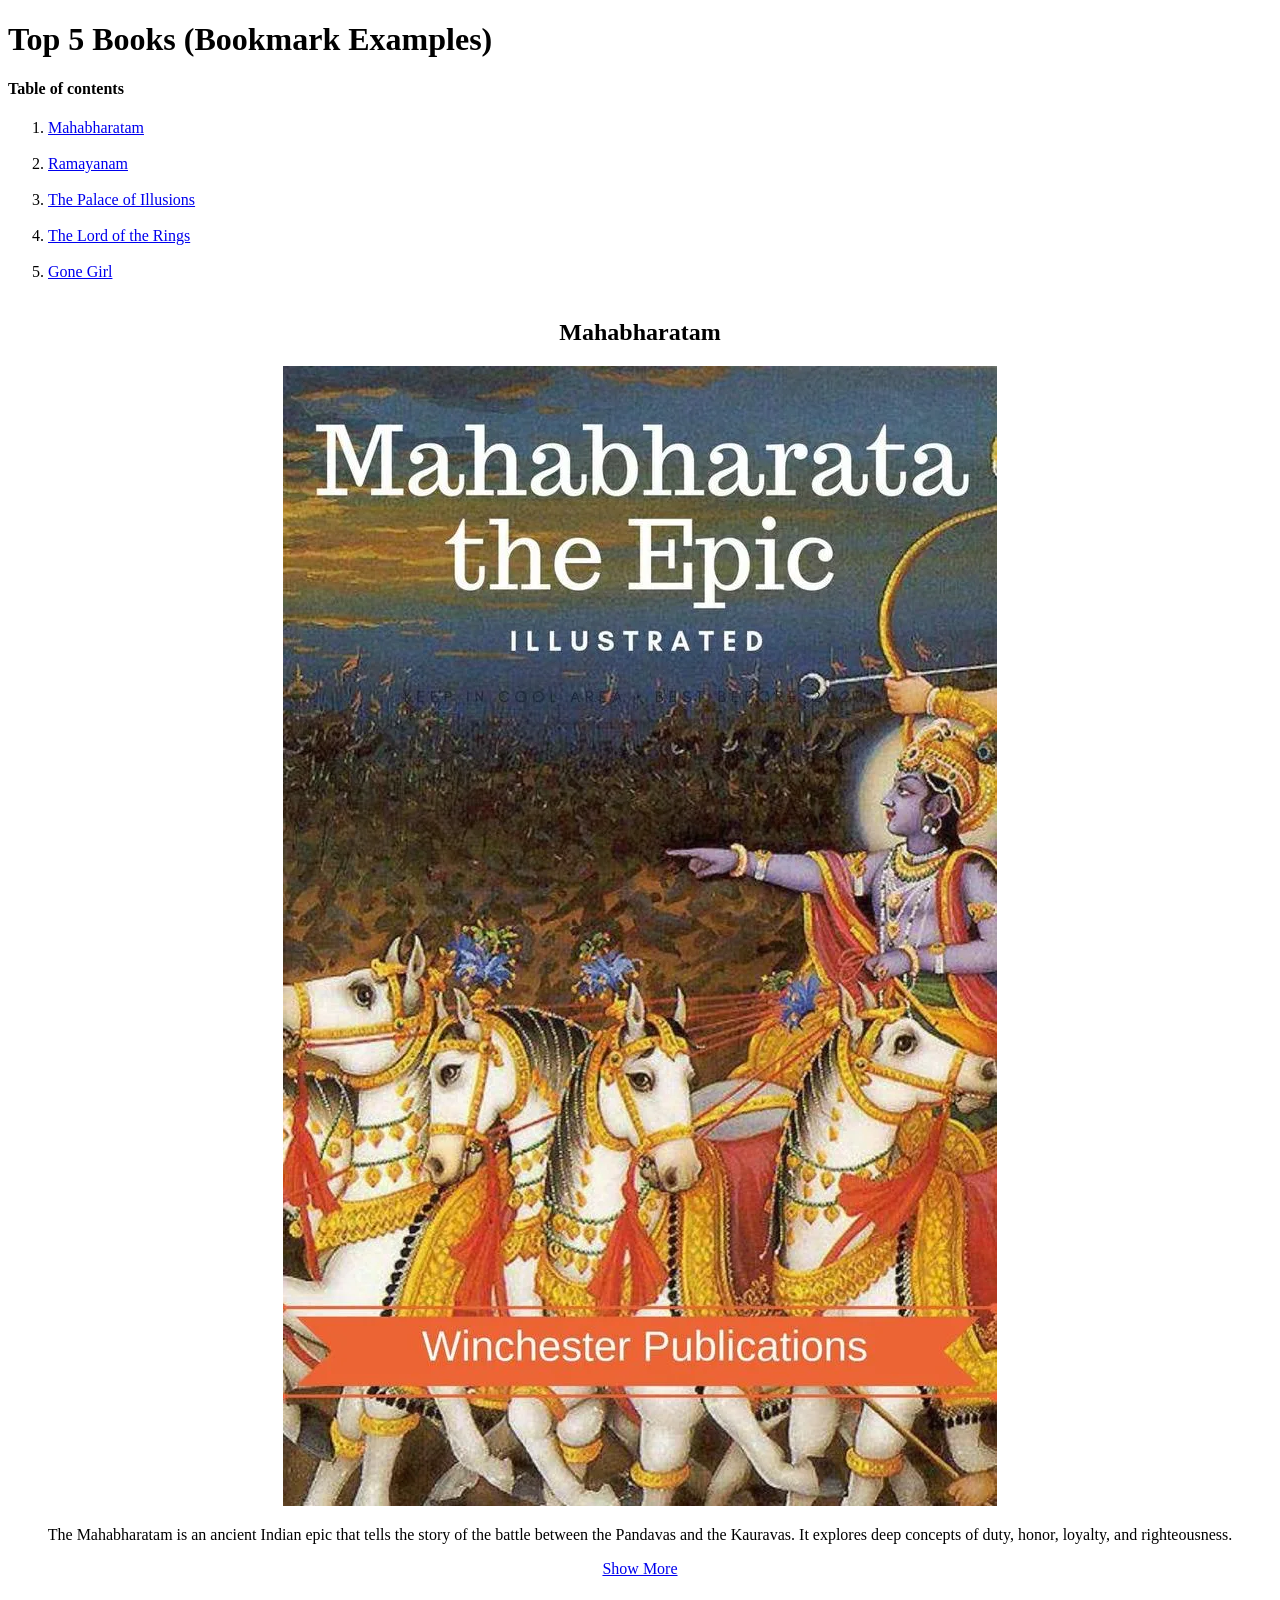
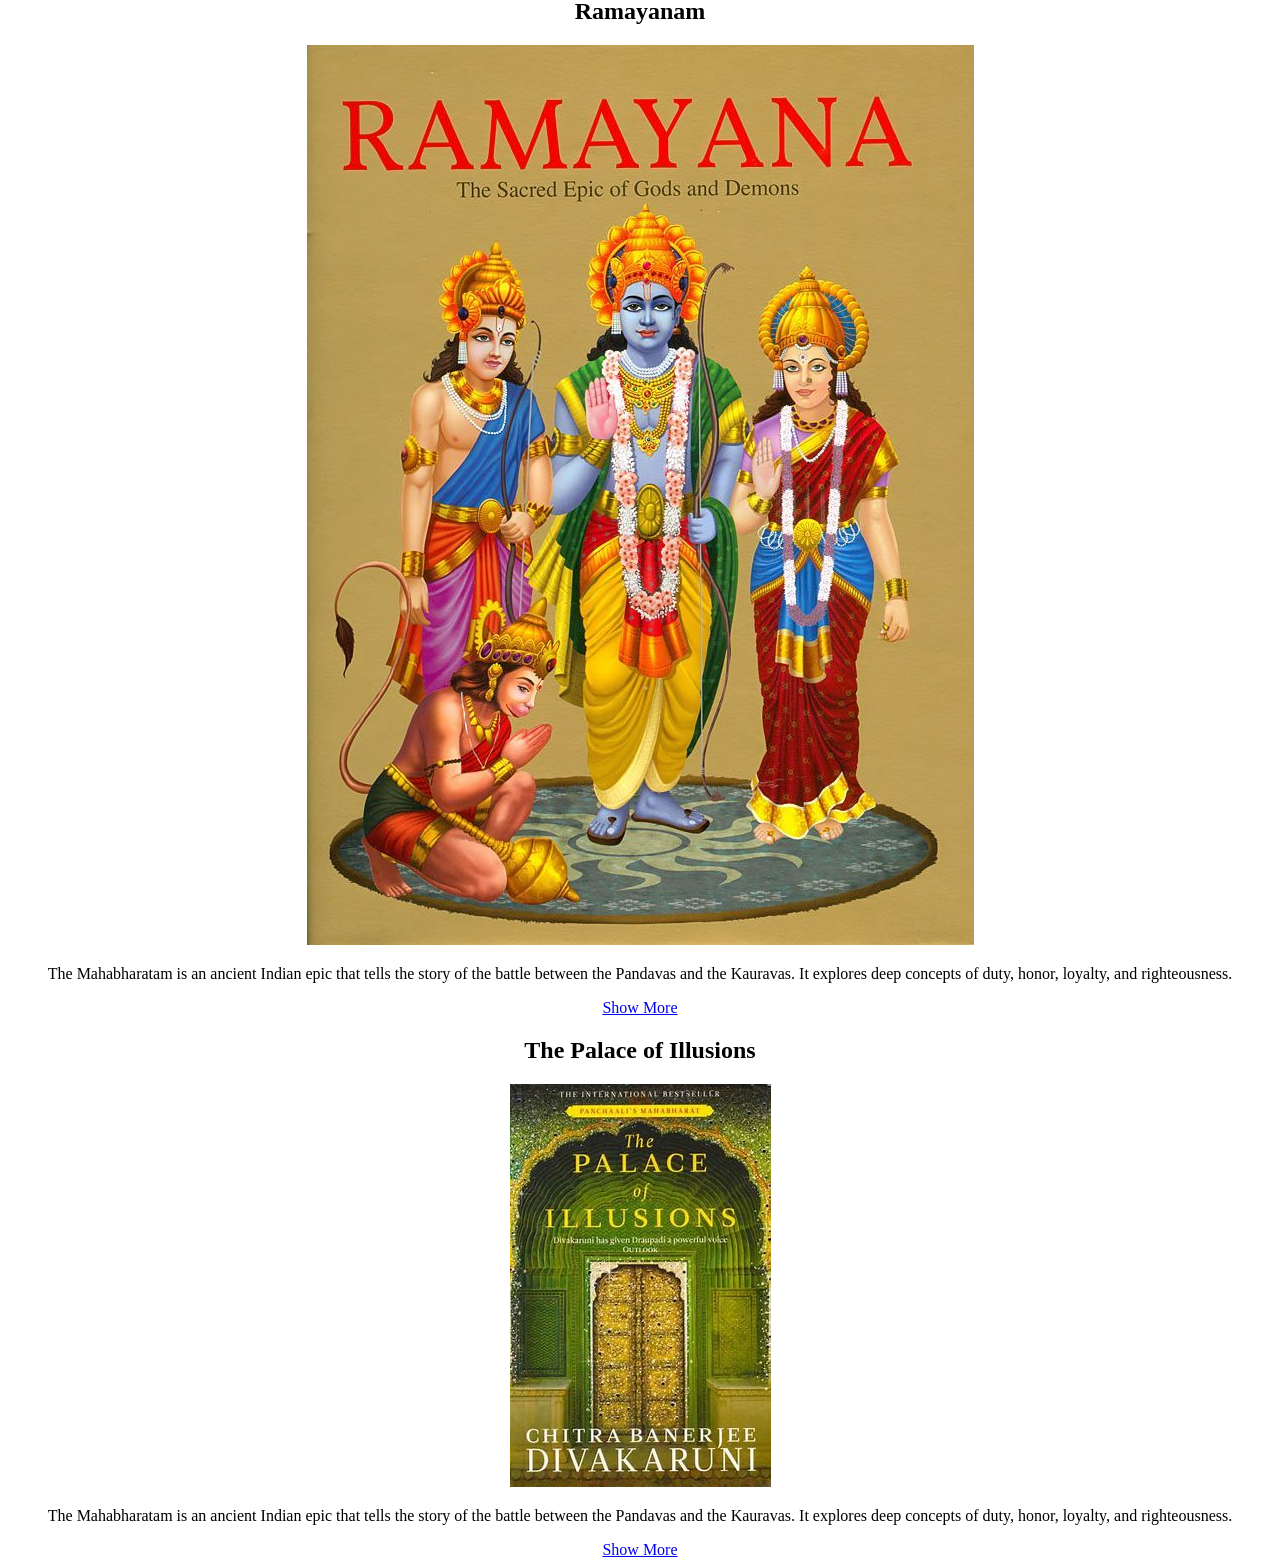
<file: index.html>
<!DOCTYPE html>
<html lang="en">
<head>
    <meta charset="UTF-8">
    <meta name="viewport" content="width=device-width, initial-scale=1.0">
    <title>Top 5 Books (Bookmark Example)</title>
</head>
<body>

   <h1>Top 5 Books (Bookmark Examples)</h1>
   <h4>Table of contents</h4>  
   <ol class="nav-links">
       <li><a href="#maha">Mahabharatam</a></li>
       <br>
       <li><a href="#rama">Ramayanam</a></li>
       <br>
       <li><a href="#palace">The Palace of Illusions</a></li>
       <br>
       <li><a href="#lord">The Lord of the Rings</a></li>
       <br>
       <li><a href="#girl">Gone Girl</a></li>
       <br>
   </ol>  

   <section id="maha">
       <center>
       <h2>Mahabharatam</h2>
       <img src="maha.webp" alt="Mahabharatam">
       <div class="content">
           <p>
               The Mahabharatam is an ancient Indian epic that tells the story of the battle between the Pandavas and the Kauravas. 
               It explores deep concepts of duty, honor, loyalty, and righteousness.
           </p>
       </div>
       <a href="https://www.bing.com/ck/a?!&&p=a4ffaa5825debb069833259c46d75acbd62266bfffbb7408777c5ddf8bc50244JmltdHM9MTc0NTcxMjAwMA&ptn=3&ver=2&hsh=4&fclid=1dfcc30d-dd8a-62d9-0933-d7c8dc5863c2&psq=mahabaratam&u=a1aHR0cHM6Ly9lbi53aWtpcGVkaWEub3JnL3dpa2kvTWFoYWJoYXJhdGE&ntb=1" class="show-more-btn" target="_blank">Show More</a>
       </center>
   </section>

   <section id="rama">
    <center>
    <h2>Ramayanam</h2>
    <img src="rama.jpg" alt="Ramayanam">
    <div class="content">
        <p>
            The Mahabharatam is an ancient Indian epic that tells the story of the battle between the Pandavas and the Kauravas. 
            It explores deep concepts of duty, honor, loyalty, and righteousness.
        </p>
    </div>
    <a href="https://www.bing.com/ck/a?!&&p=7e651c0f328cbab9df81a11fed1dd0676fbc3f2dfefe694f9e6a1e50a96472a9JmltdHM9MTc0NTcxMjAwMA&ptn=3&ver=2&hsh=4&fclid=1dfcc30d-dd8a-62d9-0933-d7c8dc5863c2&psq=Ramayana+&u=a1aHR0cHM6Ly9lbi53aWtpcGVkaWEub3JnL3dpa2kvUmFtYXlhbmE&ntb=1" class="show-more-btn" target="_blank">Show More</a>
   </center>
</section>

<section id="Palace">
    <center>
    <h2>The Palace of Illusions</h2>
    <img src="palace.jpeg" alt="ThePalaceofIllusions">
    <div class="content">
        <p>
            The Mahabharatam is an ancient Indian epic that tells the story of the battle between the Pandavas and the Kauravas. 
            It explores deep concepts of duty, honor, loyalty, and righteousness.
        </p>
    </div>
    <a href="https://www.bing.com/ck/a?!&&p=a4ffaa5825debb069833259c46d75acbd62266bfffbb7408777c5ddf8bc50244JmltdHM9MTc0NTcxMjAwMA&ptn=3&ver=2&hsh=4&fclid=1dfcc30d-dd8a-62d9-0933-d7c8dc5863c2&psq=mahabaratam&u=a1aHR0cHM6Ly9lbi53aWtpcGVkaWEub3JnL3dpa2kvTWFoYWJoYXJhdGE&ntb=1" class="show-more-btn" target="_blank">Show More</a>
   </center>
</section>

</body>
</html>
</file>
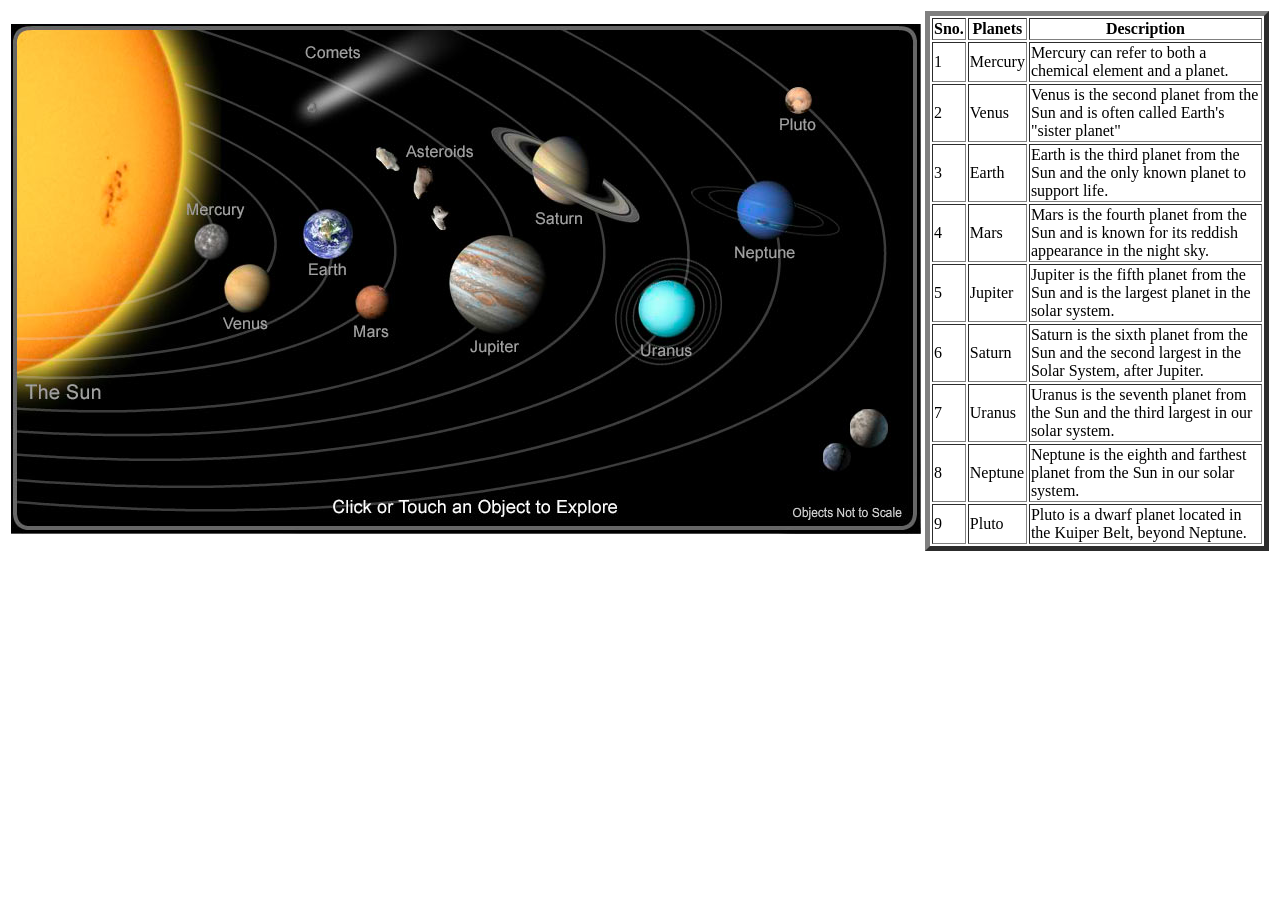
<file: index1.html>
<!DOCTYPE html>
<html lang="en">
<head>
    <meta charset="UTF-8">
    <meta name="viewport" content="width=device-width, initial-scale=1.0">
    <title>Solar System</title>
</head>
<body>

    <table border="0">
        <tr>
          <td><section id="top">
            <!-- Image Map Generated by http://www.image-map.net/ -->
            <img src="solar.jpeg" usemap="#image-map">
            
            <map name="image-map">
                <area target="" alt="Mercury" title="Mercury" href="mercury.html" coords="199,215,28" shape="circle">
                <area target="" alt="Venus" title="Venus" href="mercury.html" coords="241,269,34" shape="circle">
                <area target="" alt="Earth" title="Earth" href="mercury.html" coords="317,211,34" shape="circle">
                <area target="" alt="Mars" title="Mars" href="mercury.html" coords="360,281,28" shape="circle">
                <area target="" alt="Jupiter" title="Jupiter" href="mercury.html" coords="486,260,54" shape="circle">
                <area target="" alt="Saturn" title="Saturn" href="#saturn" coords="551,150,49" shape="circle">
                <area target="" alt="Uranus" title="Uranus" href="#uranus" coords="655,293,67" shape="circle">
                <area target="" alt="Neptune " title="Neptune " href="#neptune" coords="751,185,43" shape="circle">
                <area target="" alt="Pluto" title="Pluto" href="#pluto" coords="787,78,27" shape="circle">
                <area target="" alt="Sun" title="Sun" href="#sun" shape="poly">
            </map>
            </section></td>
          <td>
            <table border="5">
                <thead>
                  <tr>
                    <th>Sno.</th>
                    <th>Planets</th>
                    <th>Description</th>
                  </tr>
                </thead>
                <tbody>
                  <tr>
                    <td>1</td>
                    <td>Mercury</td>
                    <td>Mercury can refer to both a chemical element and a planet. </td>
                  </tr>
                  <tr>
                    <td>2</td>
                    <td>Venus</td>
                    <td>Venus is the second planet from the Sun and is often called Earth's "sister planet"</td>
                  </tr>
                  <tr>
                    <td>3</td>
                    <td>Earth</td>
                    <td>Earth is the third planet from the Sun and the only known planet to support life. </td>
                  </tr>
                  <tr>
                    <td>4</td>
                    <td>Mars</td>
                    <td>Mars is the fourth planet from the Sun and is known for its reddish appearance in the night sky. </td>
                  </tr>
                  <tr>
                    <td>5</td>
                    <td>Jupiter</td>
                    <td>Jupiter is the fifth planet from the Sun and is the largest planet in the solar system.</td>
                  </tr>
                  <tr>
                    <td>6</td>
                    <td>Saturn</td>
                    <td>Saturn is the sixth planet from the Sun and the second largest in the Solar System, after Jupiter.</td>
                  </tr>
                  <tr>
                    <td>7</td>
                    <td>Uranus</td>
                    <td>Uranus is the seventh planet from the Sun and the third largest in our solar system.</td>
                  </tr>
                  <tr>
                    <td>8</td>
                    <td>Neptune</td>
                    <td>Neptune is the eighth and farthest planet from the Sun in our solar system.</td>
                  </tr>
                  <tr>
                    <td>9</td>
                    <td>Pluto</td>
                    <td> Pluto is a dwarf planet located in the Kuiper Belt, beyond Neptune.</td>
                  </tr>
                </tbody>
              </table>
              
          </td>
        </tr>
      </table>
</section>


</body>
</html>
</file>
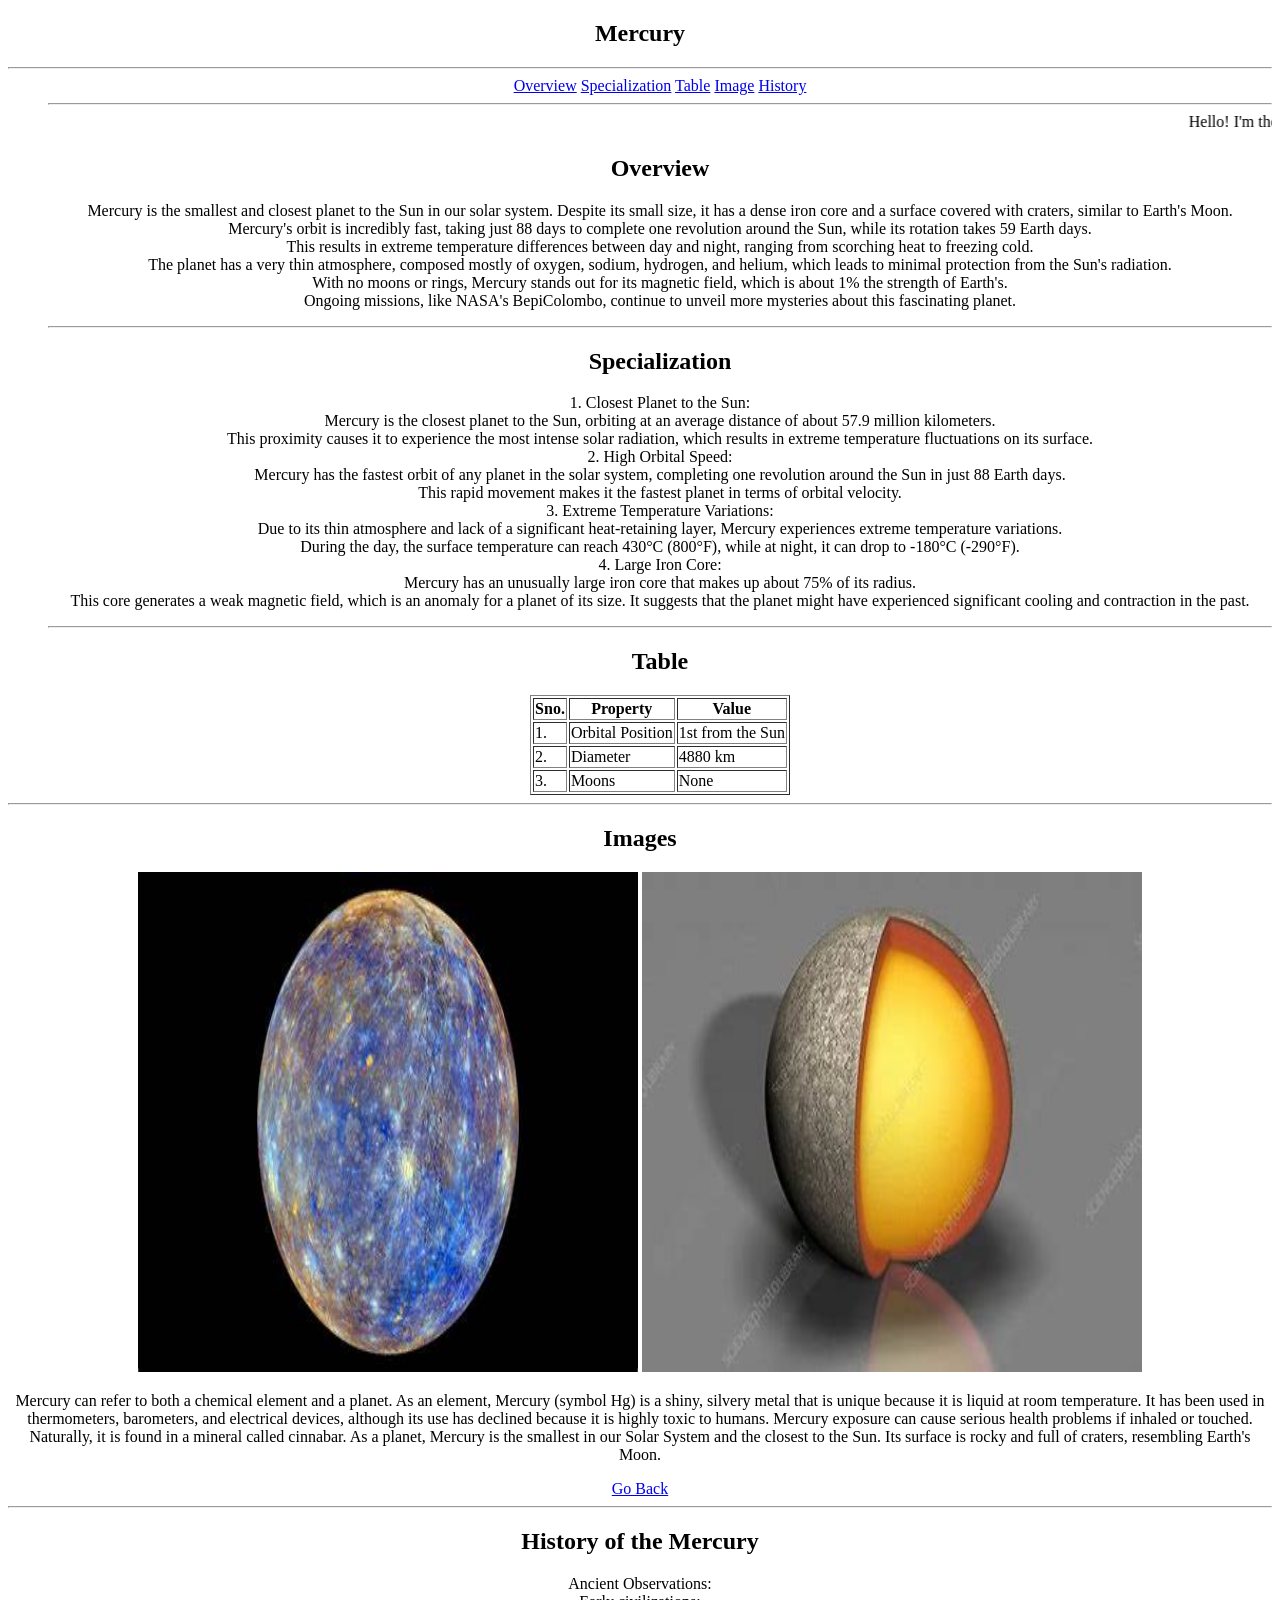
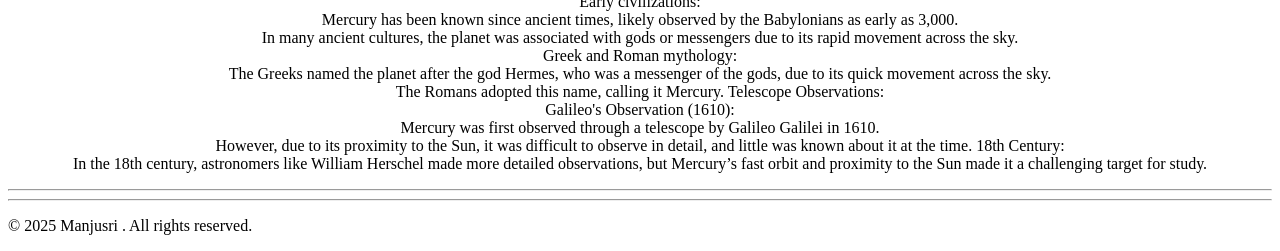
<file: mercury.html>
<!DOCTYPE html>
<html lang="en">
<head>
    <meta charset="UTF-8">
    <meta name="viewport" content="width=device-width, initial-scale=1.0">
    <title>Mercury</title>
    <style>
        ul{
            list-style-type: none;
            border: 0;
            margin: 0;
        }

        img{
            height: 500px;
            width: 500px;
        }
    </style>
</head>
<body>
    <section id="Mercury">
        <center>
            <h2>Mercury</h2>
            <b><hr></b>
            <nav>
              <ul>
                <li>
                  <a href="#about">Overview</a>
                  <a href="#special">Specialization</a>
                  <a href="#table">Table</a>
                  <a href="#img">Image</a>
                  <a href="#history">History</a>
                  <hr>

                  
        <marquee direction="left" scrollamount="5" behavior="scroll">
            Hello! I'm the Mercury. I'm the first planet in Solar System.
        </marquee>

                  <section id="about">
                    <h2>Overview</h2>
                    <p>
                        Mercury is the smallest and closest planet to the Sun in our solar system. Despite its small size, it has a 
                        dense iron core and a surface covered with craters, similar to Earth's Moon.<br> Mercury's orbit is incredibly fast,
                         taking just 88 days to complete one revolution around the Sun, while its rotation takes 59 Earth days.<br> This 
                         results in extreme temperature differences between day and night, ranging from scorching heat to freezing cold.<br> 
                         The planet has a very thin atmosphere, composed mostly of oxygen, sodium, hydrogen, and helium, which leads to minimal 
                         protection from the Sun's radiation.<br> With no moons or rings, Mercury stands out for its magnetic field, which is about 1% the 
                         strength of Earth's. <br>Ongoing missions, like NASA's BepiColombo, continue to unveil more mysteries about this fascinating planet.
                    </p>

                  </section>

                  <hr>

                  <section id="special">
                    <h2>Specialization</h2>
                    <p>
                        1. Closest Planet to the Sun:<br>
                            Mercury is the closest planet to the Sun, orbiting at an average distance of about 57.9 million kilometers.<br> This proximity causes it to experience the most intense solar radiation, which results in extreme temperature fluctuations on its surface.
                          <br>
                        2. High Orbital Speed:<br>
                            Mercury has the fastest orbit of any planet in the solar system, completing one revolution around the Sun in just 88 Earth days.<br> This rapid movement makes it the fastest planet in terms of orbital velocity.<br>

                        3. Extreme Temperature Variations:<br>
                            Due to its thin atmosphere and lack of a significant heat-retaining layer, Mercury experiences extreme temperature variations.<br> During the day, the surface temperature can reach 430°C (800°F), while at night, it can drop to -180°C (-290°F).<br>

                        4. Large Iron Core:<br>
                            Mercury has an unusually large iron core that makes up about 75% of its radius.<br> This core generates a weak magnetic field, which is an anomaly for a planet of its size. It suggests that the planet might have experienced significant cooling and contraction in the past.<br>
                    </p>
                  </section>

                  <hr>

                  <section id="table">

                  <h2>Table</h2>
                  <table border="1">
                    <thead>
                      <tr>
                        <th>Sno.</th>
                        <th>Property</th>
                        <th>Value</th>
                      </tr>

                      <tr>
                        <td>1.</td>
                        <td>Orbital Position</td>
                        <td>1st from the Sun</td>
                      </tr>

                      <tr>
                        <td>2.</td>
                        <td>Diameter</td>
                        <td>4880 km</td>
                      </tr>

                      <tr>
                        <td>3.</td>
                        <td>Moons</td>
                        <td>None</td>
                      </tr>
                    </thead>
                  </table>
                </section>
                </li>
              </ul>
            </nav>

            <hr>

            <section id="img">
            <h2>Images</h2>
            <img src="mercury.jpeg" alt="Mercury">
            <img src="mer-inner.jpeg" alt="Mer">
                <p>
                    Mercury can refer to both a chemical element and a planet. As an element, Mercury (symbol Hg) is a shiny, silvery metal
                     that is unique because it is liquid at room temperature. It has been used in thermometers, barometers, and electrical 
                     devices, although its use has declined because it is highly toxic to humans. Mercury exposure can cause serious health 
                     problems if inhaled or touched. Naturally, it is found in a mineral called cinnabar. As a planet, Mercury is the 
                     smallest in our Solar System and the closest to the Sun. Its surface is rocky and full of craters, resembling Earth's 
                     Moon.
                </p>
                <a href="#top">Go Back</a>
            </center>
        </section>

        <hr>
          

        <section id="history">
            <center>
            <h2>History of the Mercury</h2>
            <p>
                Ancient Observations: <br>
                Early civilizations: <br>Mercury has been known since ancient times, likely observed by the Babylonians as early as 3,000. <br>In many ancient cultures, the planet was associated with gods or messengers due to its rapid movement across the sky. <br>

Greek and Roman mythology:  <br>The Greeks named the planet after the god Hermes, who was a messenger of the gods, due to its quick movement across the sky. <br> The Romans adopted this name, calling it Mercury.

Telescope Observations: <br>
Galileo's Observation (1610): <br> Mercury was first observed through a telescope by Galileo Galilei in 1610.  <br>However, due to its proximity to the Sun, it was difficult to observe in detail, and little was known about it at the time.

18th Century: <br> In the 18th century, astronomers like William Herschel made more detailed observations, but Mercury’s fast orbit and proximity to the Sun made it a challenging target for study.
            </p>
        </center>
        </section>

        <hr><hr>

    <p>&copy; 2025 Manjusri . All rights reserved.</p>

    </section>
</body>
</html>
</file>
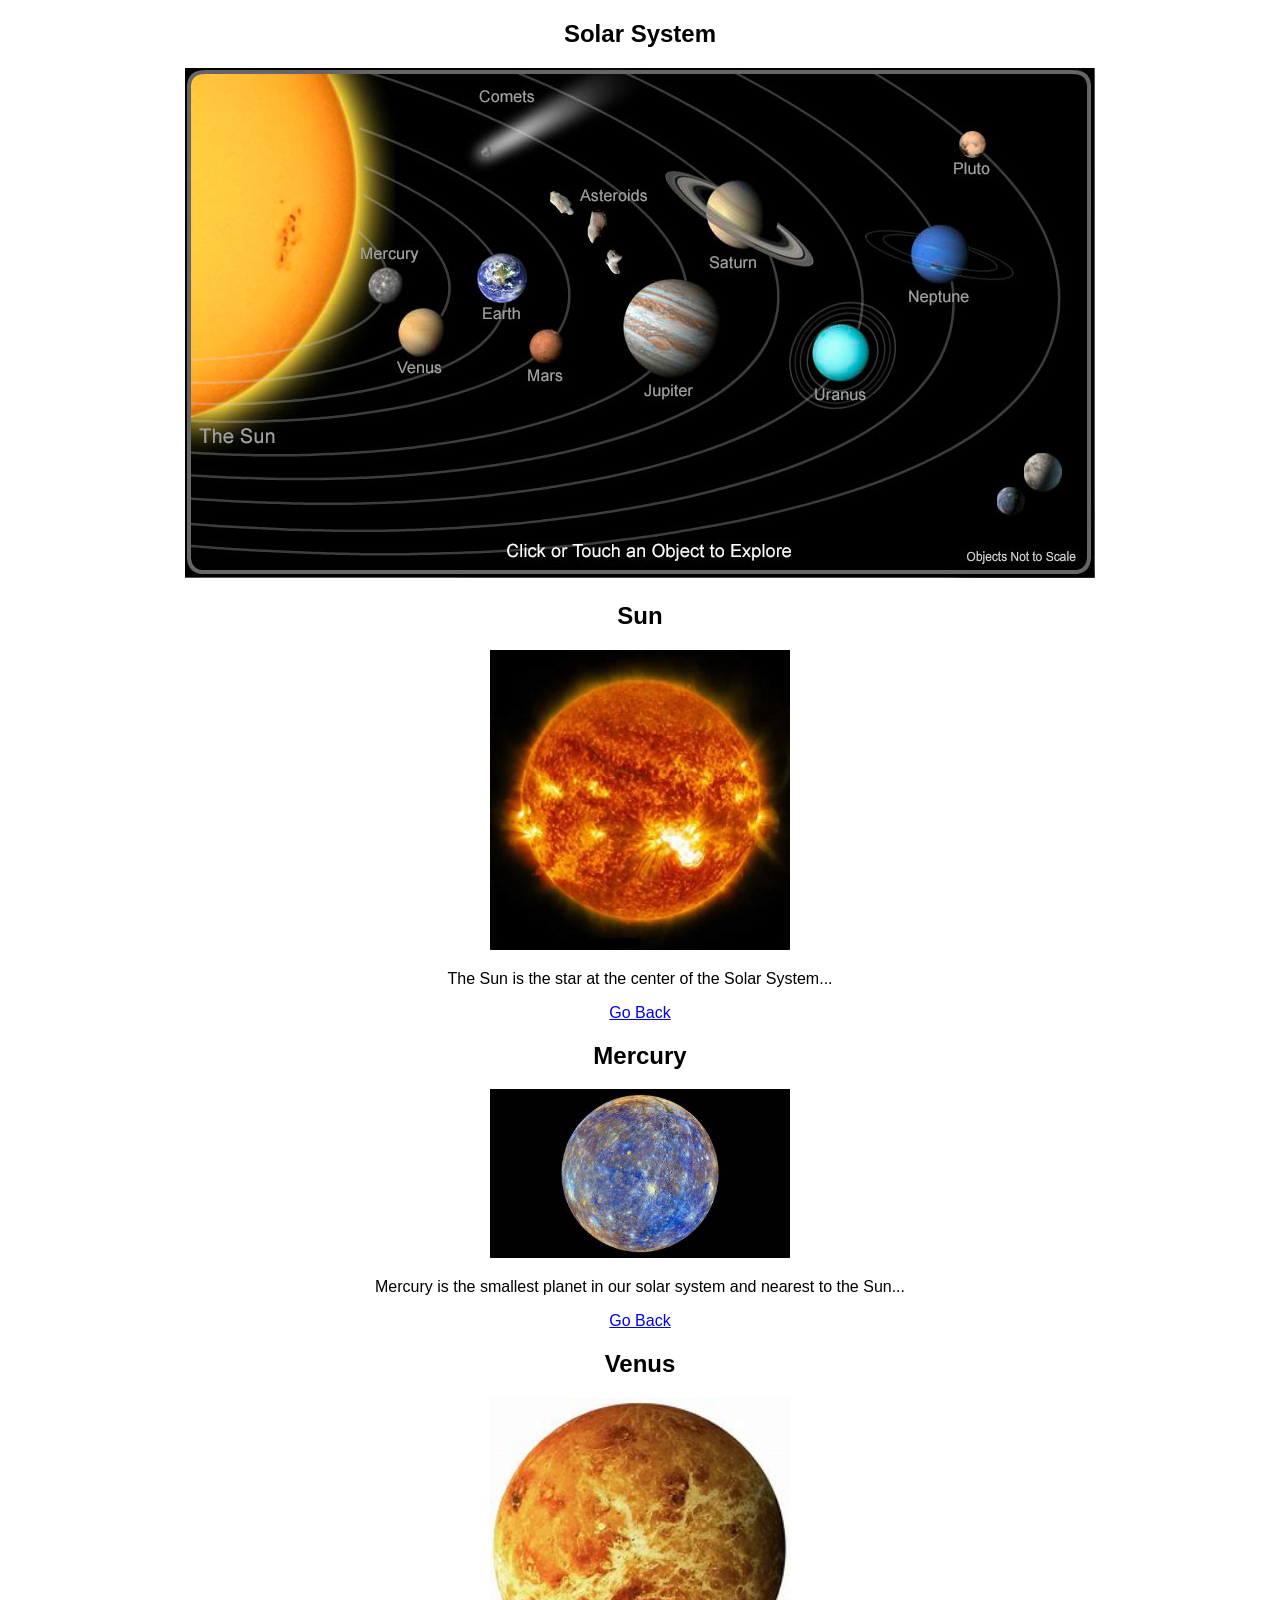
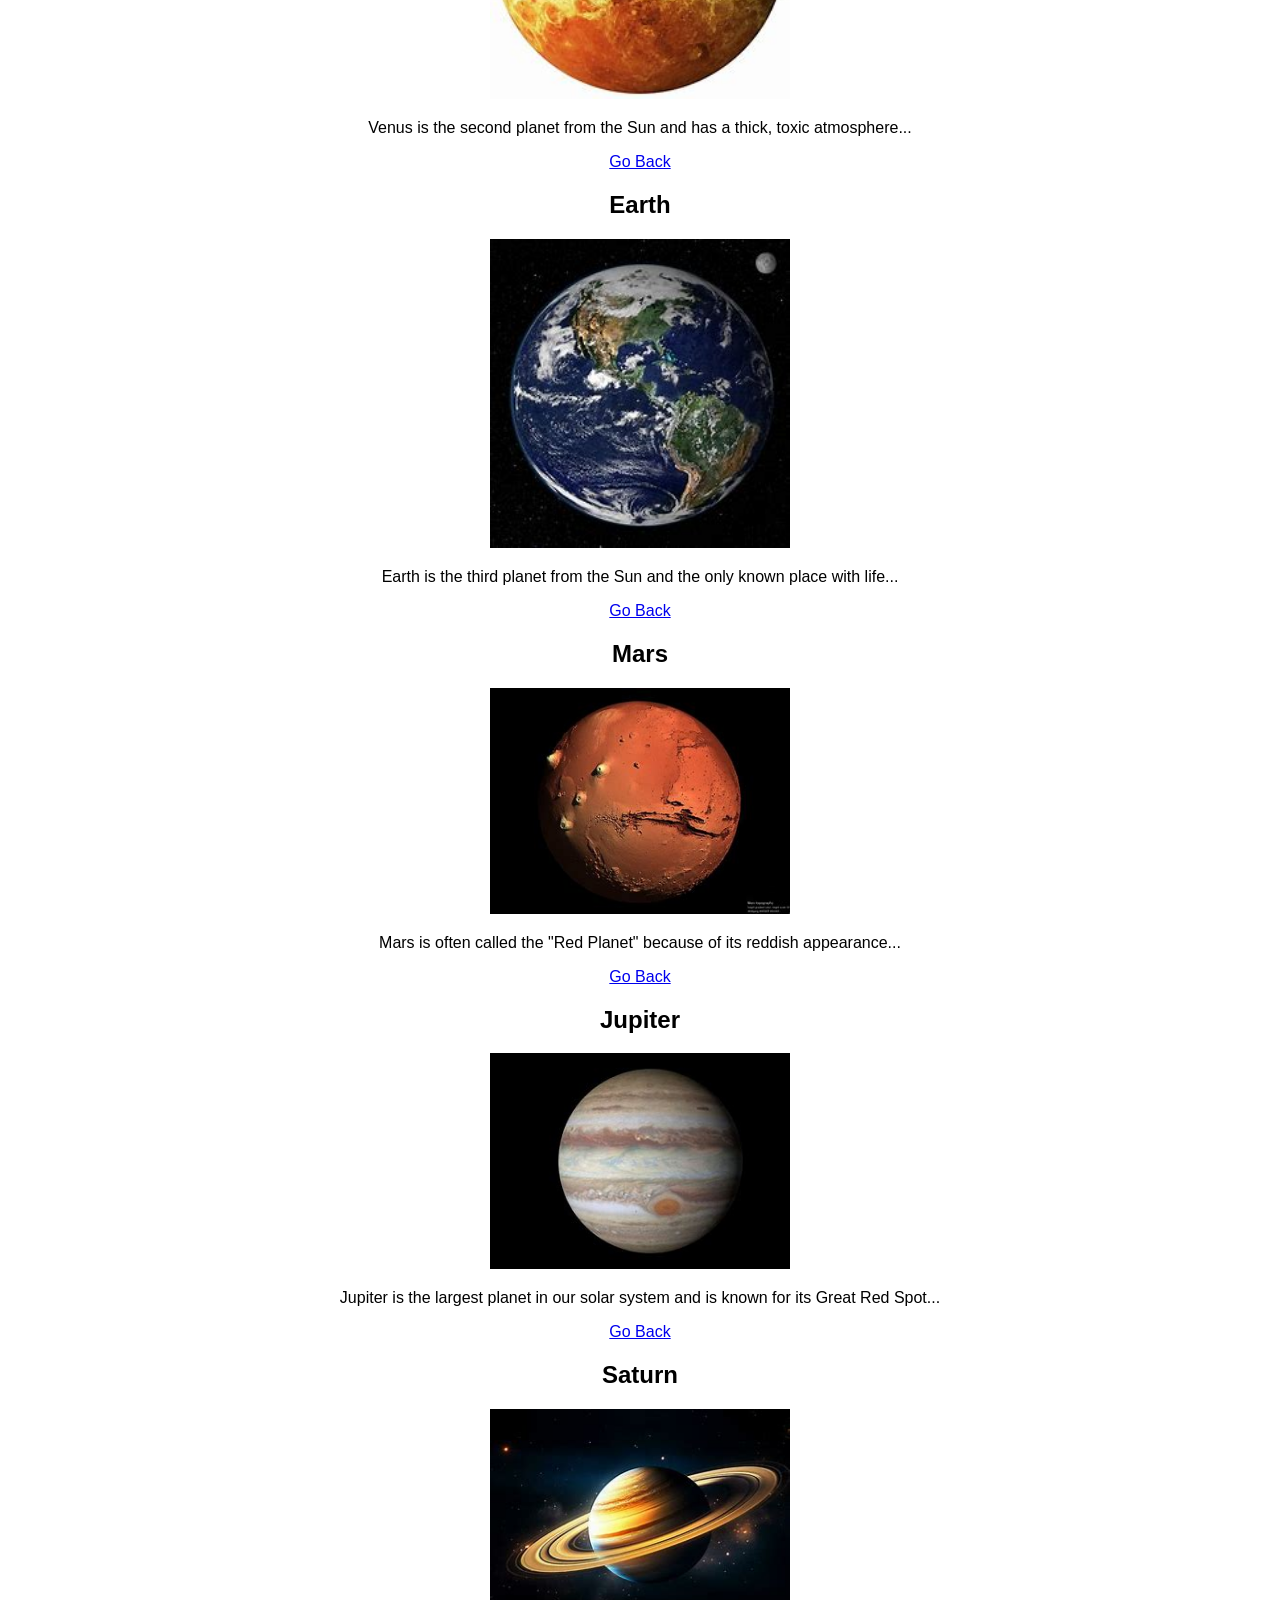
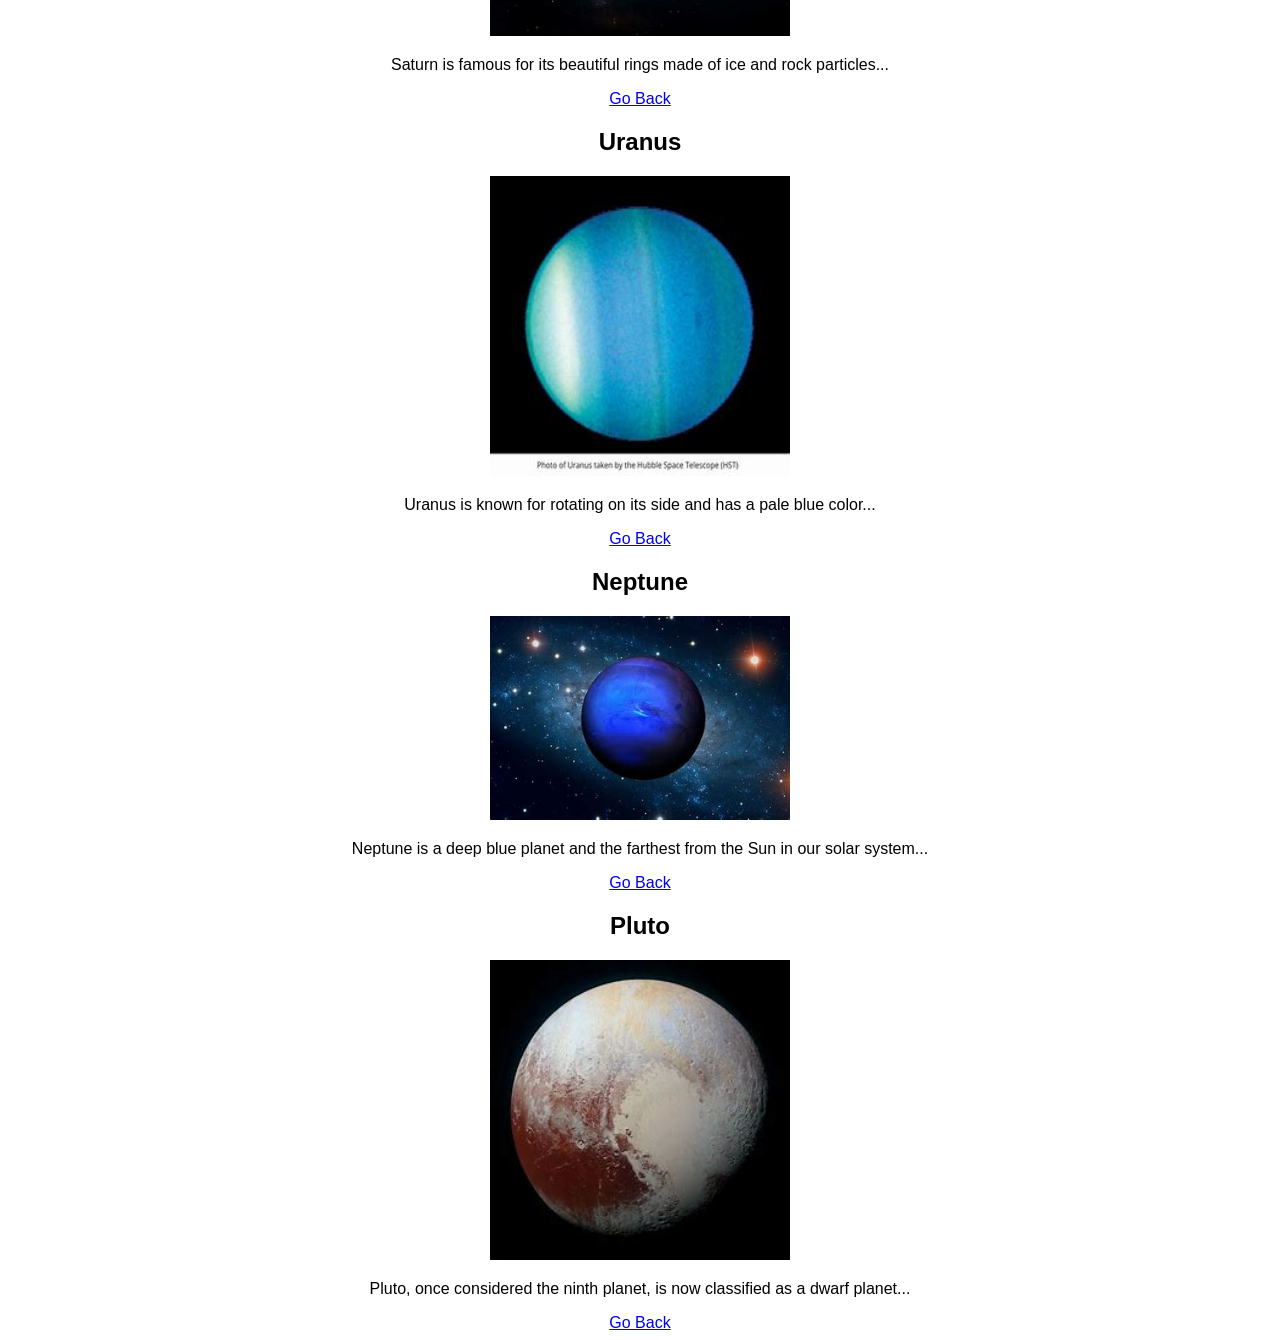
<file: task2.html>
<!DOCTYPE html>
<html lang="en">
<head>
  <meta charset="UTF-8">
  <meta name="viewport" content="width=device-width, initial-scale=1.0">
  <title>Solar System</title>

  <style>
    body {
      text-align: center;
      font-family: Arial, sans-serif;
    }

    img {
      max-width: 90%;
      height: auto;
    }
  </style>
</head>

<body>

  <section id="top">
    <h1>Solar System</h1>
    <img src="solar.jpeg" usemap="#image-map" alt="Solar System">
    <map name="image-map">
      <area alt="Mercury" title="Mercury" href="#mercury" coords="199,215,28" shape="circle">
      <area alt="Venus" title="Venus" href="#venus" coords="241,269,34" shape="circle">
      <area alt="Earth" title="Earth" href="#earth" coords="317,211,34" shape="circle">
      <area alt="Mars" title="Mars" href="#mars" coords="360,281,28" shape="circle">
      <area alt="Jupiter" title="Jupiter" href="#jupiter" coords="486,260,54" shape="circle">
      <area alt="Saturn" title="Saturn" href="#saturn" coords="551,150,49" shape="circle">
      <area alt="Uranus" title="Uranus" href="#uranus" coords="655,293,67" shape="circle">
      <area alt="Neptune" title="Neptune" href="#neptune" coords="751,185,43" shape="circle">
      <area alt="Pluto" title="Pluto" href="#pluto" coords="787,78,27" shape="circle">
      <area alt="Sun" title="Sun" href="#sun" shape="poly">
    </map>
  </section>

  <!-- Planet Sections -->
  <section id="sun">
    <h1>Sun</h1>
    <img src="sun.jpeg" alt="Sun Image" width="300">
    <p>The Sun is the star at the center of the Solar System...</p>
    <a href="#top">Go Back</a>
  </section>

  <section id="mercury">
    <h1>Mercury</h1>
    <img src="mercury.jpeg" alt="Mercury Image" width="300">
    <p>Mercury is the smallest planet in our solar system and nearest to the Sun...</p>
    <a href="#top">Go Back</a>
  </section>

  <section id="venus">
    <h1>Venus</h1>
    <img src="venus.jpeg" alt="Venus Image" width="300">
    <p>Venus is the second planet from the Sun and has a thick, toxic atmosphere...</p>
    <a href="#top">Go Back</a>
  </section>

  <section id="earth">
    <h1>Earth</h1>
    <img src="earth.jpeg" alt="Earth Image" width="300">
    <p>Earth is the third planet from the Sun and the only known place with life...</p>
    <a href="#top">Go Back</a>
  </section>

  <section id="mars">
    <h1>Mars</h1>
    <img src="mars.jpeg" alt="Mars Image" width="300">
    <p>Mars is often called the "Red Planet" because of its reddish appearance...</p>
    <a href="#top">Go Back</a>
  </section>

  <section id="jupiter">
    <h1>Jupiter</h1>
    <img src="jupiter.jpeg" alt="Jupiter Image" width="300">
    <p>Jupiter is the largest planet in our solar system and is known for its Great Red Spot...</p>
    <a href="#top">Go Back</a>
  </section>

  <section id="saturn">
    <h1>Saturn</h1>
    <img src="saturn.jpeg" alt="Saturn Image" width="300">
    <p>Saturn is famous for its beautiful rings made of ice and rock particles...</p>
    <a href="#top">Go Back</a>
  </section>

  <section id="uranus">
    <h1>Uranus</h1>
    <img src="uranus.jpeg" alt="Uranus Image" width="300">
    <p>Uranus is known for rotating on its side and has a pale blue color...</p>
    <a href="#top">Go Back</a>
  </section>

  <section id="neptune">
    <h1>Neptune</h1>
    <img src="neptune.jpeg" alt="Neptune Image" width="300">
    <p>Neptune is a deep blue planet and the farthest from the Sun in our solar system...</p>
    <a href="#top">Go Back</a>
  </section>

  <section id="pluto">
    <h1>Pluto</h1>
    <img src="pluto.jpeg" alt="Pluto Image" width="300">
    <p>Pluto, once considered the ninth planet, is now classified as a dwarf planet...</p>
    <a href="#top">Go Back</a>
  </section>

</body>
</html>
</file>
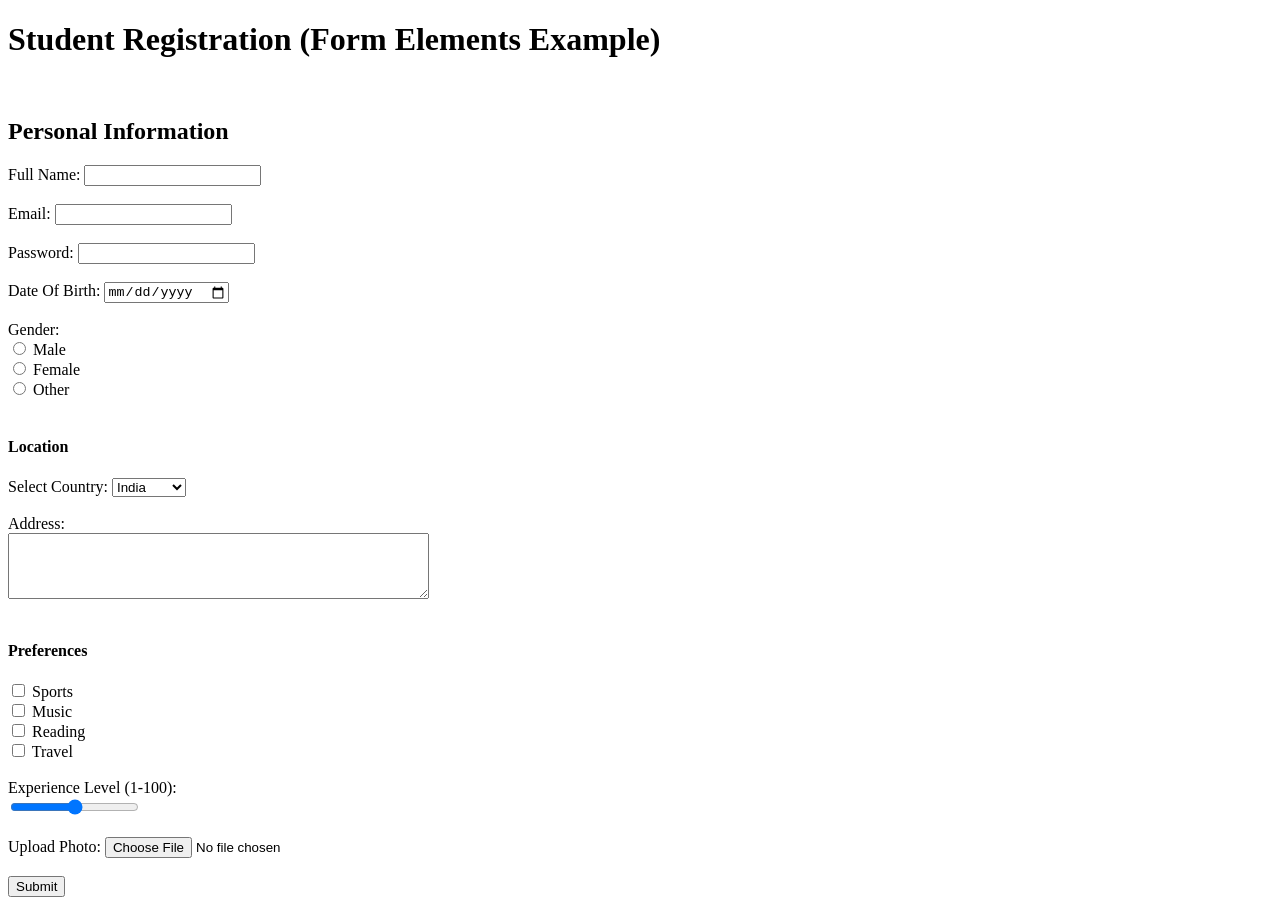
<file: task4.html>
<!DOCTYPE html>
<html lang="en">
<head>
    <meta charset="UTF-8">
    <meta name="viewport" content="width=device-width, initial-scale=1.0">
    <title>Student Registration Form</title>
</head>
<body>
    <h1>Student Registration (Form Elements Example)</h1><br>
    <h2>Personal Information</h2>

    <form>
        <label for="name">Full Name:</label>
        <input type="text" id="name" name="name" required><br><br>

        <label for="email">Email:</label>
        <input type="email" id="email" name="email" required><br><br>

        <label for="pass">Password:</label>
        <input type="password" id="pass" name="pass" required><br><br>

        <label for="date">Date Of Birth:</label>
        <input type="date" id="date" name="date" required><br><br>

        <label for="gender">Gender:</label><br>
        <input type="radio" id="male" name="gender" value="male">
        <label for="male">Male</label><br>
        <input type="radio" id="female" name="gender" value="female">
        <label for="female">Female</label><br>
        <input type="radio" id="other" name="gender" value="other">
        <label for="other">Other</label><br><br>

        <h4>Location</h4>
        <label for="country">Select Country:</label>
        <select id="country" name="country">
            <option value="india">India</option>
            <option value="australia">Australia</option>
            <option value="usa">USA</option>
            <option value="japan">Japan</option>
        </select><br><br>

        <label for="address">Address:</label><br>
        <textarea id="address" name="address" rows="4" cols="50"></textarea><br><br>

        <h4>Preferences</h4>
        <input type="checkbox" id="sports" name="preferences" value="Sports">
        <label for="sports">Sports</label><br>
        <input type="checkbox" id="music" name="preferences" value="Music">
        <label for="music">Music</label><br>
        <input type="checkbox" id="reading" name="preferences" value="Reading">
        <label for="reading">Reading</label><br>
        <input type="checkbox" id="traveling" name="preferences" value="Travel">
        <label for="traveling">Travel</label><br><br>

        <label for="experience">Experience Level (1-100):</label><br>
        <input type="range" id="experience" name="experience" min="1" max="100"><br><br>

        <label for="photo">Upload Photo:</label>
        <input type="file" id="photo" name="photo"><br><br>

        <input type="submit" value="Submit">
    </form>

</body>
</html>
</file>
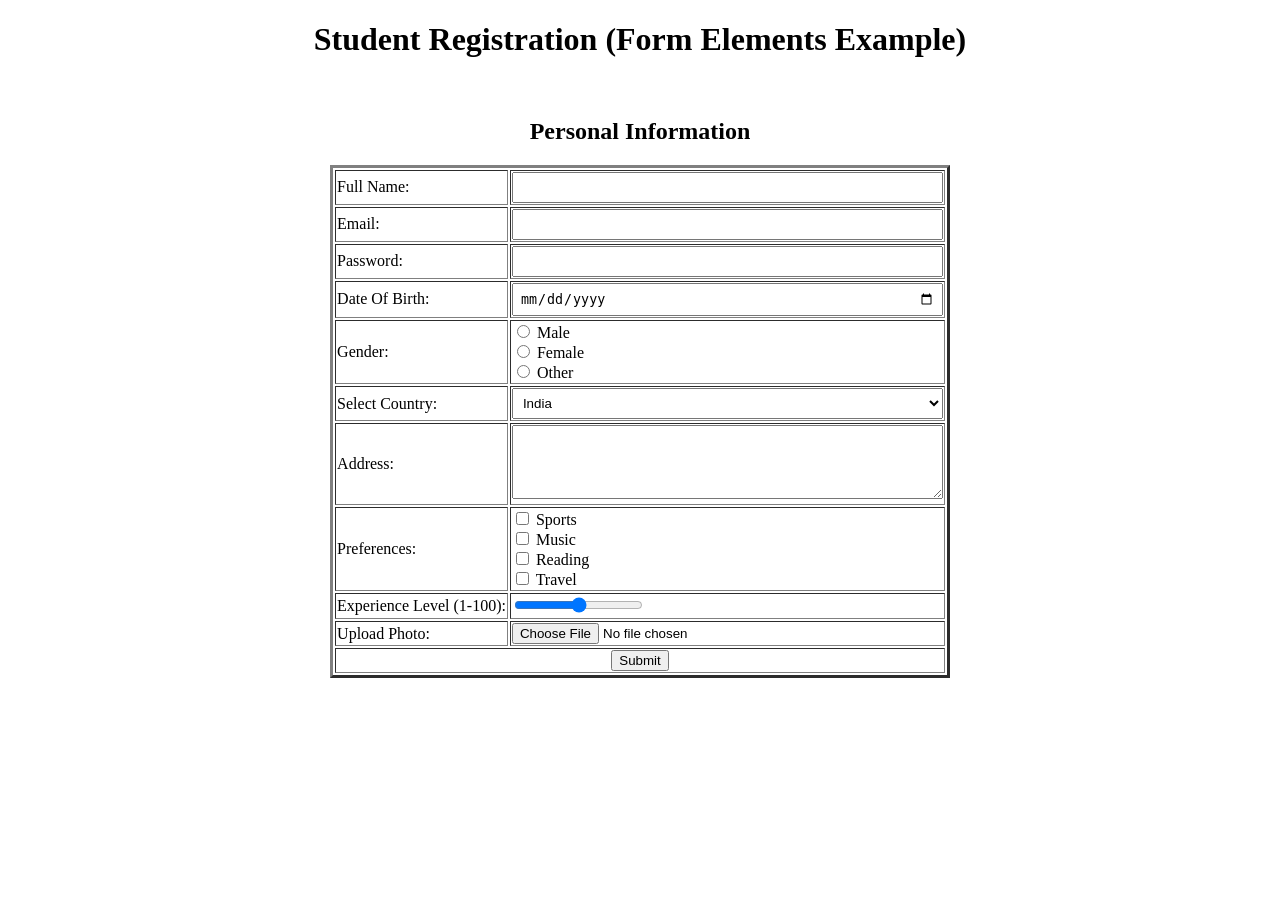
<file: task5.html>
<!DOCTYPE html>
<html lang="en">
<head>
    <meta charset="UTF-8">
    <meta name="viewport" content="width=device-width, initial-scale=1.0">
    <title>Student Registration Form</title>
    <style>
        input[type="text"], input[type="email"], input[type="password"], input[type="date"], select, textarea {
            width: 100%;
            padding: 6px;
            box-sizing: border-box;
        }
    </style>
</head>
<body>
    <center><h1>Student Registration (Form Elements Example)</h1><br>
    <h2>Personal Information</h2></center>
    
    <center>
    <form>
    <table border="3" >
        <tr>
            <td><label for="name">Full Name:</label></td>
            <td><input type="text" id="name" name="name" required></td>
        </tr>
        <tr>
            <td><label for="email">Email:</label></td>
            <td><input type="email" id="email" name="email" required></td>
        </tr>
        <tr>  
            <td><label for="pass">Password:</label></td>
            <td><input type="password" id="pass" name="pass" required></td>
        </tr>
        <tr>
            <td><label for="date">Date Of Birth:</label></td>
            <td><input type="date" id="date" name="date" required></td>
        </tr>
        <tr>
            <td><label for="gender">Gender:</label></td>
            <td>
                <input type="radio" id="male" name="gender" value="male">
                <label for="male">Male</label><br>
                <input type="radio" id="female" name="gender" value="female">
                <label for="female">Female</label><br>
                <input type="radio" id="other" name="gender" value="other">
                <label for="other">Other</label>
            </td>
        </tr>
        <tr>
            <td><label for="country">Select Country:</label></td>
            <td>
                <select id="country" name="country">
                    <option value="india">India</option>
                    <option value="australia">Australia</option>
                    <option value="usa">USA</option>
                    <option value="japan">Japan</option>
                </select>
            </td>
        </tr>
        <tr>
            <td><label for="address">Address:</label></td>
            <td><textarea id="address" name="address" rows="4" cols="50"></textarea></td>
        </tr>
        <tr>
            <td>Preferences:</td>
            <td>
                <input type="checkbox" id="sports" name="preferences" value="Sports">
                <label for="sports">Sports</label><br>
                <input type="checkbox" id="music" name="preferences" value="Music">
                <label for="music">Music</label><br>
                <input type="checkbox" id="reading" name="preferences" value="Reading">
                <label for="reading">Reading</label><br>
                <input type="checkbox" id="traveling" name="preferences" value="Travel">
                <label for="traveling">Travel</label>
            </td>
        </tr>
        <tr>
            <td><label for="experience">Experience Level (1-100):</label></td>
            <td><input type="range" id="experience" name="experience" min="1" max="100"></td>
        </tr>
        <tr>
            <td><label for="photo">Upload Photo:</label></td>
            <td><input type="file" id="photo" name="photo"></td>
        </tr>
        <tr>
            <td colspan="2" style="text-align:center;">
                <input type="submit" value="Submit">
            </td>
        </tr>
    </table>
    </form>
    </center>

</body>
</html>
</file>
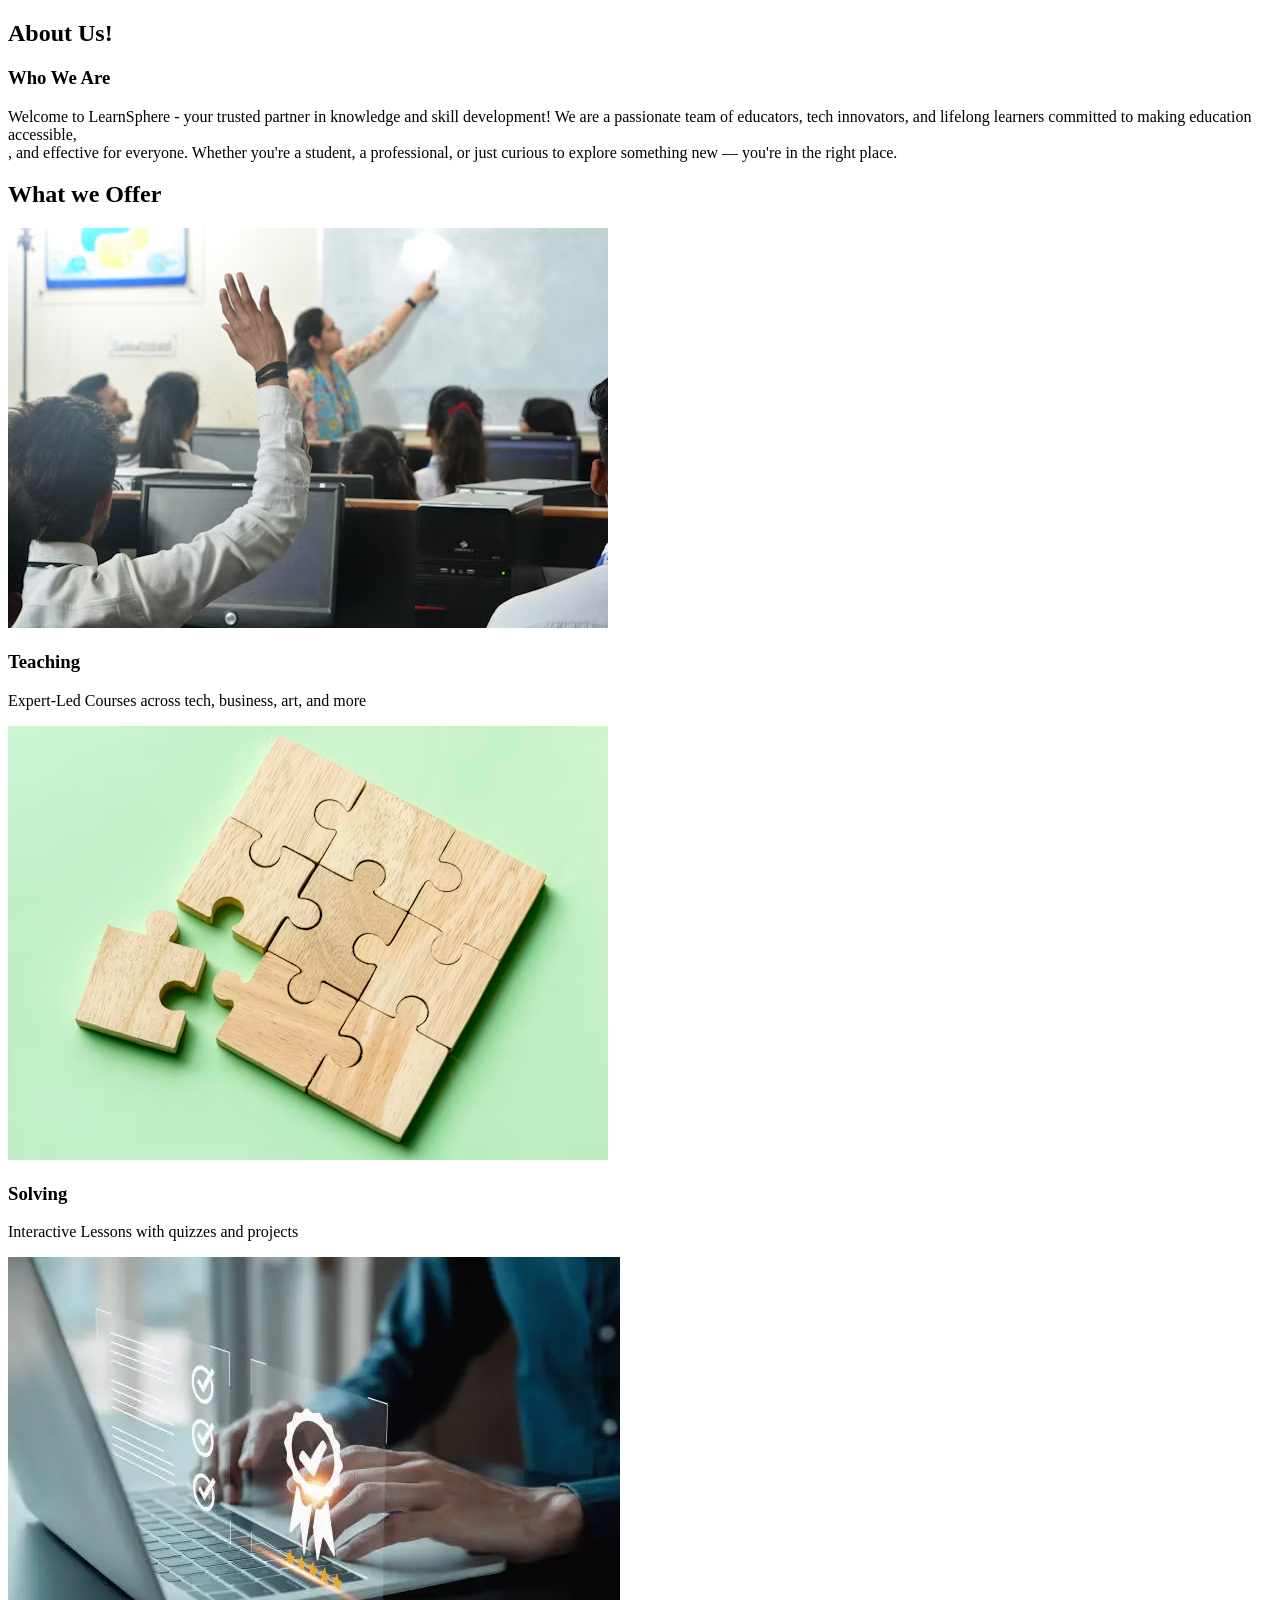
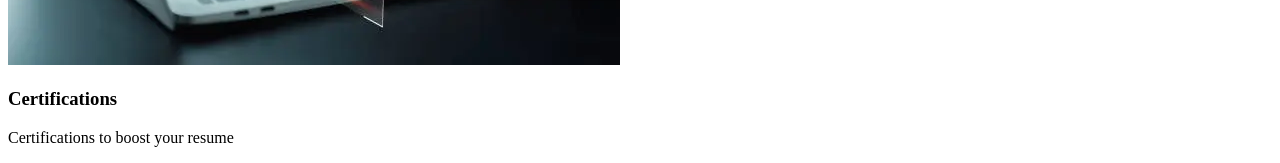
<file: task7(2).html>
<!DOCTYPE html>
<html lang="en">
<head>
    <meta charset="UTF-8">
    <meta name="viewport" content="width=device-width, initial-scale=1.0">
    <title>Document</title>
</head>
<body>
      
    <section class="about" id="about">
        <div class="About-content">
          <h1>About Us!</h1>
          <h3>Who We Are</h3>
          <p>Welcome to LearnSphere - your trusted partner in knowledge and skill development!
            We are a passionate team of educators, tech innovators, and lifelong learners committed to making education accessible, <br>
            , and effective for everyone. Whether you're a student, a professional, or just curious to explore something new — you're in 
            the right place.</p>
        </div>
    
        <div>
          <h2>What we Offer</h2>
        </div>
    
          <div class="card">
            <img src="expert.avif">
            <h3>Teaching</h3>
            <p>Expert-Led Courses across tech, business, art, and more</p>
          </div>
    
          <div class="card">
            <img src="puzzle.avif">
            <h3>Solving</h3>
            <p> Interactive Lessons with quizzes and projects</p>
          </div>
    
          <div class="card">
            <img src="certi.webp">
            <h3>Certifications</h3>
            <p>Certifications to boost your resume</p>
          </div>
    
      </section>
      
    </body>
    </html>
    
    
</body>
</html>
</file>
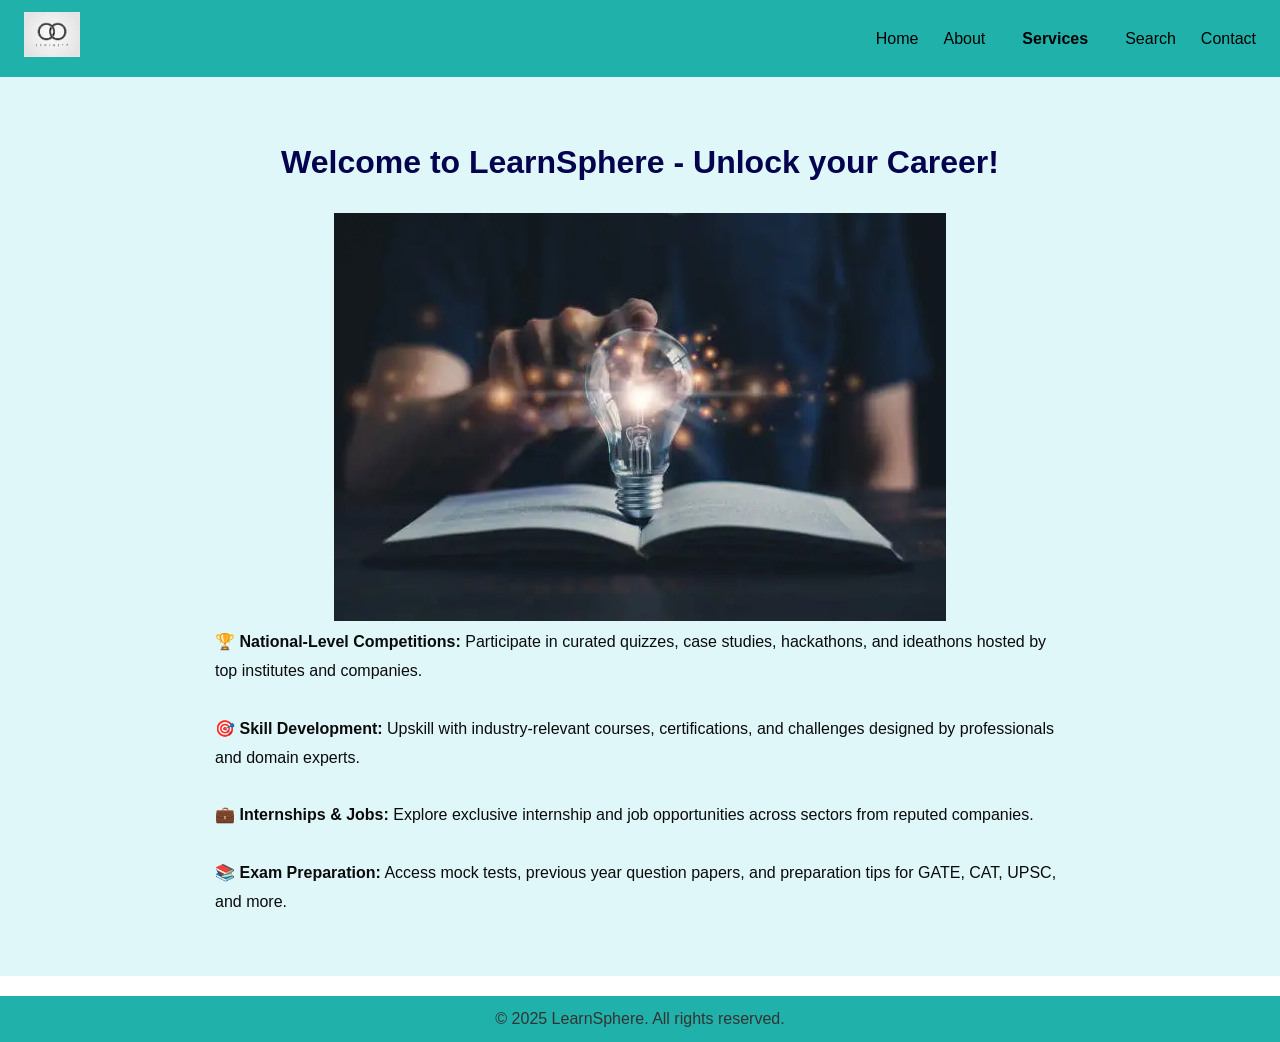
<file: task7.html>
<!DOCTYPE html>
<html lang="en">
<head>
  <meta charset="UTF-8" />
  <meta name="viewport" content="width=device-width, initial-scale=1.0"/>
  <title>Navbar</title>
  <link rel="stylesheet" href="style7.css" />
</head>
<body>
  
<input type="radio" name="page" id="show-home" checked hidden>
<input type="radio" name="page" id="show-about" hidden>
<input type="radio" name="page" id="show-search" hidden>
<input type="radio" name="page" id="show-contact" hidden>

  <nav class="navbar">
    <div class="logo">
      <img src="infilogo.jpeg" alt="logo" />
    </div>
    <ul class="nav-links">
    
        <li><label for="show-home">Home</label></li>
        <li><label for="show-about">About</label></li>
      
      <li class="dropdown"><a href="#services">Services</a>
        <ul class="dropdown-menu">
          <li><a href="#course">Course</a></li>
          <li><a href="#intern">Internship</a></li>
          <li><a href="#compet">Competitions</a></li>
        </ul>
        
      </li>
      <li><label for="show-search">Search</label></li>
      <li><label for="show-contact">Contact</label></li>
    
    </ul>
  </nav>
  
  <section class="home" id="home">
    <div class="home-content">
      <h1>Welcome to LearnSphere - Unlock your Career!</h1>
      <img src="learn.webp" alt="home">
      
      <p>
        🏆 <strong>National-Level Competitions:</strong> Participate in curated quizzes, case studies, hackathons, 
        and ideathons hosted by top institutes and companies.<br><br>
        🎯 <strong>Skill Development:</strong> Upskill with industry-relevant courses, certifications, and challenges designed 
        by professionals and domain experts.<br><br>
        💼 <strong>Internships & Jobs:</strong> Explore exclusive internship and job opportunities across sectors from reputed 
        companies.<br><br>
        📚 <strong>Exam Preparation:</strong> Access mock tests, previous year question papers, and preparation tips for GATE, 
        CAT, UPSC, and more.
      </p>

    </div>
  </section>
  
  <section class="about" id="about">
    <div class="About-content">
      <h1>About Us!</h1>
      <h3>Who We Are</h3>
      <p>Welcome to LearnSphere - your trusted partner in knowledge and skill development!
        We are a passionate team of educators, tech innovators, and lifelong learners committed to making education accessible, <br>
        , and effective for everyone. Whether you're a student, a professional, or just curious to explore something new — you're in 
        the right place.</p>
    </div>

    <div>
      <h2>What we Offer</h2>
    </div>

      <div class="card">
        <img src="expert.avif">
        <h3>Teaching</h3>
        <p>Expert-Led Courses across tech, business, art, and more</p>
      </div>

      <div class="card">
        <img src="puzzle.avif">
        <h3>Solving</h3>
        <p> Interactive Lessons with quizzes and projects</p>
      </div>

      <div class="card">
        <img src="certi.webp">
        <h3>Certifications</h3>
        <p>Certifications to boost your resume</p>
      </div>

  </section>

 
  <section class="search" id="search">
    <div class="search-content">
      <center>
        <h2>Find the perfect course for you!</h2>
        <input type="text" name="search" id="search-co" placeholder="🔍 search here">

     </center>
    </div>
  <center>
    <div><h4><h3>Most Popular searched Courses!</h3></h4></div>
    <div class="search-cards">
    <div class="card">
      <img src="python.avif">
      <h4>Python Programming</h4>
      <p><strong>Description:</strong>Master the basics of Python - perfect for beginners and essential for data science and web development.</p>
      <a href="https://www.bing.com/aclk?ld=[base64]&u=[base64]&rlid=55cd340c54f019e3d6145c1eb8c1d780" class="show-more-btn">Show more</a>
    </div>

    <div class="card">
      <img src="web dev.avif">
      <h4>Web Development</h4>
      <p><strong>Description:</strong>Learn to build websites using HTML, CSS, JavaScript, and modern frameworks.</p>
      <a href="https://www.bing.com/aclk?ld=[base64]&u=[base64]&rlid=55cd340c54f019e3d6145c1eb8c1d780" class="show-more-btn">Show more</a>
    </div>

    <div class="card">
      <img src="AI.avif">
      <h4>Artificial intelligence</h4>
      <p><strong>Description:</strong>Explore how machines learn, think, and make decisions through AI and machine learning courses.</p>
      <a href="https://www.bing.com/aclk?ld=[base64]&u=[base64]&rlid=55cd340c54f019e3d6145c1eb8c1d780" class="show-more-btn">Show more</a>
    </div>
 
  </center>
</div>


<section id="popular" class="popular">
  <div class="internship-cards">
  <center>
    <div>
      <h3>Most Popular searched Internship!</h3>
    </div>

    <div class="card">
      <img src="web dev.avif">
      <h4>Web Development Internship</h4>
      <p><strong>Description:</strong>Gain hands-on experience in building websites using HTML, CSS, JavaScript, and modern frameworks.</p>
      <a href="https://internshala.com/internships/python-internship" class="show-more-btn">Show more</a>
    </div>

    <div class="card">
      <img src="graphic design.avif">
      <h4>Graphic Design Internship</h4>
      <p><strong>Description:</strong>Work on real-world projects using tools like Canva, Photoshop, or Figma to boost your creative skills.</p>
      <a href="https://internshala.com/internships/python-internship" class="show-more-btn">Show more</a>
    </div>

    <div class="card">
      <img src="data science.webp">
      <h4>Data Science Internship</h4>
      <p><strong>Description:</strong>Learn to analyze data, build models, and gain insights using Python, Excel, and machine learning tools.</p>
      <a href="https://internshala.com/internships/python-internship" class="show-more-btn">Show more</a>
    </div>
  </div>
</section>
  </center>
</section>

<section class="contact">
  <h1>Contact Us</h1>
  <div class="contact-form">
    <form action="#" method="post">
      <input type="text" name="name" placeholder="Your Name" required />
      <input type="email" name="email" placeholder="Your Email" required />
      <textarea name="message" rows="5" placeholder="Your Message" required></textarea>
      <button type="submit">Send Message</button>
    </form>
  </div>

  
</section>

<footer>
  <p>&copy; 2025 LearnSphere. All rights reserved.</p>
</footer>


  
</body>
</html>
</file>
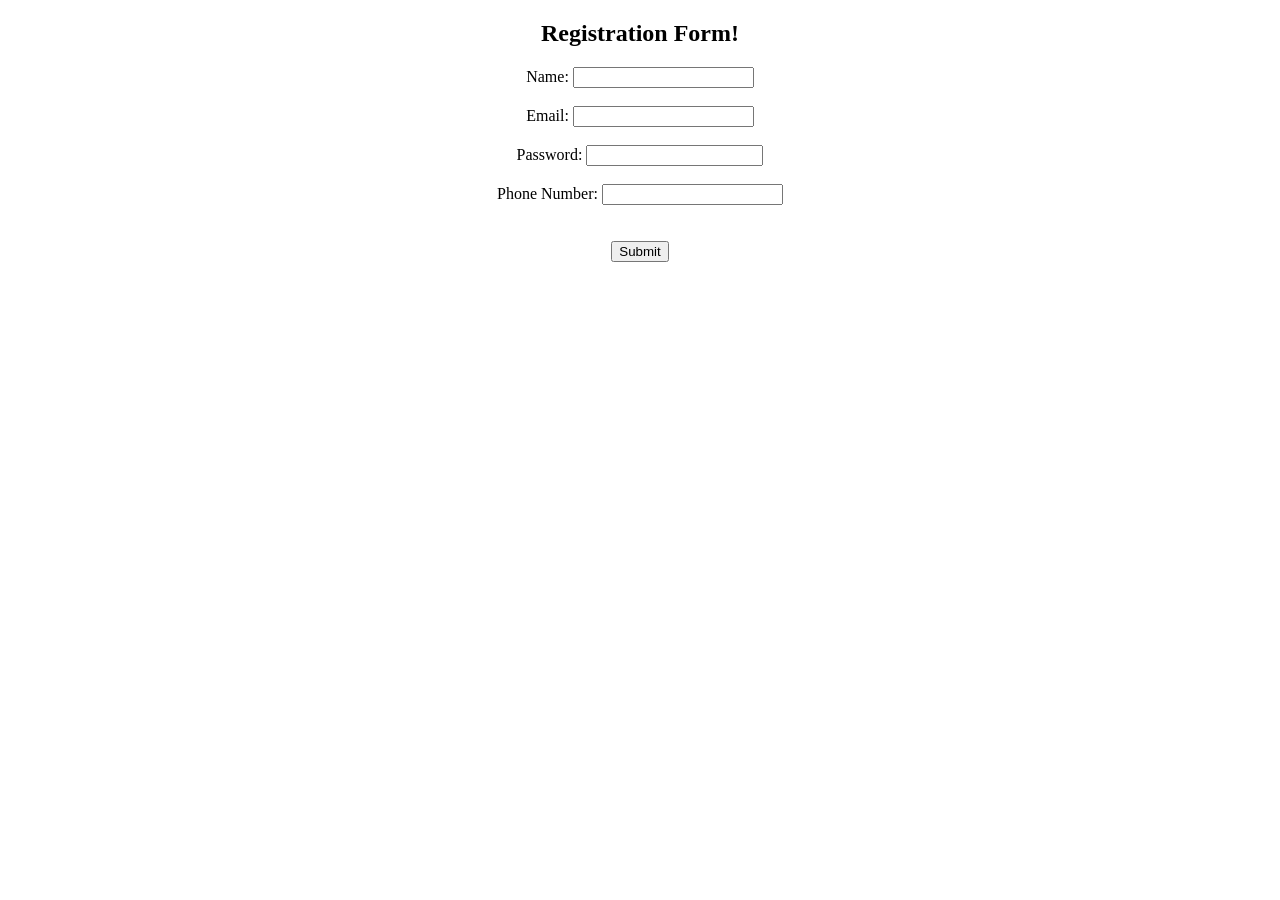
<file: task9.html>
<!DOCTYPE html>
<html lang="en">
<head>
    <meta charset="UTF-8">
    <meta name="viewport" content="width=device-width, initial-scale=1.0">
    <title>Form</title>
    <style>
        #name, #email, #phone{
            font-weight: 10px;
            font-weight: bold;
        }
       
    </style>

<body>
    <center>
        <form name="form" onsubmit="return validateForm()">
            <h2>Registration Form!</h2>

            Name: <input type="text" id="name"><br><br>
            Email: <input type="email" id="email" oninput="checkEmail()"><br>
            <div id="result"></div><br>
            Password: <input type="password" id="pass"><br><br>
            Phone Number: <input type="tel" id="phone" oninput="checkphone()"><br><br>
            <div id="phoneres"></div><br>

            <button type="submit">Submit</button>
        </form>
    </center>

    <script>

function validateForm() {
            const name = document.getElementById("name").value;
            const email = document.getElementById("email").value;
            const pass = document.getElementById("pass").value;

            if (name == "" || email =="" || pass == "") {
                alert("Please fill out all the fields!");
                return false;
            }

           else{

            alert("Registration Successful!");
            return true;
        }
    }

        function checkEmail() {
            const email = document.getElementById("email").value;
            const resultDiv = document.getElementById("result");
            const emailRegex = /^[^\s@]+@[^\s@]+\.[^\s@]+$/;

            if (emailRegex.test(email)) {
                resultDiv.innerHTML = "Valid email address.";
                resultDiv.style.color = "green";
                return true;
            } 
            
            else {
                resultDiv.innerHTML = "Invalid email address.";
                resultDiv.style.color = "red";
                return false;
            }
        }

        function checkphone(){
            const phone = document.getElementById("phone").value;
            const phoneres = document.getElementById("phoneres");
            const phregex = /^\d{10}$/;

            if(phregex.test(phone)){
                phoneres.innerHTML = "Valid Phone Number.";
                phoneres.style.color = "green";
                return true;
            }
            else{
                phoneres.innerHTML = "InValid Phone Number.";
                phoneres.style.color = "red";
                return false;
            }

        }
    </script>
</body>
</html>
</file>
<file: style7.css>
* {
  margin: 0;
  padding: 0;
  box-sizing: border-box;
}

body {
  font-family: Arial, sans-serif;
  background-color: e0f7fa;
  line-height: 1.6;
}

.navbar {
  display: flex;
  justify-content: space-between;
  align-items: center;
  background-color: lightseagreen;
  padding: 12px 24px;
  
  width: 100%;
  top: 0;
  z-index: 1000;
  box-shadow: 0 2px 8px rgba(0, 0, 0, 0.1);
}

.logo img {
  height: 45px;
}

.nav-links {
  list-style: none;
  display: flex;
  gap: 25px;
}

.nav-links li {
  position: relative;
}

.nav-links a {
  text-decoration: none;
  color: black;
  font-weight: 600;
  padding: 10px 12px;
  transition: color 0.3s ease, background-color 0.3s ease;
  border-radius: 5px;
}

.nav-links a:hover {
  background-color: #e0f7f5;
  color: darkgreen;
}

.dropdown-menu {
  display: none;
  position: absolute;
  top: 100%;
  left: 0;
  background-color: beige;
  min-width: 160px;
  list-style: none;
  border-radius: 0 0 8px 8px;
  box-shadow: 0px 4px 12px rgba(0, 0, 0, 0.15);
}

.dropdown-menu li a {
  display: block;
  padding: 10px 15px;
  color: black;
  text-decoration: none;
  transition: background-color 0.2s ease;
}

.dropdown-menu li a:hover {
  background-color: #fdf0c9;
  color: goldenrod;
}

.dropdown:hover .dropdown-menu {
  display: block;
}

.home,
.about,
.search,
.contact {
  display: none;
}

#show-home:checked  ~ .home, #show-about:checked ~ .about ,  #show-search:checked ~ .search , #show-contact:checked ~ .contact{
  display: block;
}


.home {
  padding-top: 120px; 
  padding: 60px 20px;
  background-color: #e0f7fa;
  text-align: center;
}

.home-content h1 {
  margin-bottom: 25px;
  color: rgb(5, 3, 77);
  font-size: 2rem;
}

.home-content p {
  max-width: 850px;
  margin: 0 auto;
  text-align: left;
  line-height: 1.8;
  font-size: 1rem;
  color: rgb(11, 11, 11);
}


#about {
  padding: 60px 20px;
  background-color: #e0f7fa;
  text-align: center;
}

.about-content h1 {
  font-size: 2.2rem;
  color: white;
  margin-bottom: 10px;
}

.about-content h3 {
  font-size: 1.5rem;
  color: white;
  margin-bottom: 20px;
}

.about-content p {
  max-width: 850px;
  margin: 0 auto;
  text-align: left;
  line-height: 1.8;
  font-size: 1rem;  
}

#about h2 {
  font-size: 1.8rem;
  margin: 30px 0 20px;
  color: rgb(11, 11, 11);
}

.card {
  display: inline-block;
  width: 250px;
  margin: 15px;
  padding: 15px;
  background-color: lightskyblue;
  border-radius: 10px;
  box-shadow: 0 4px 10px;
  vertical-align: top;

}

.card img {
  width: 100%;
  height: 150px;
  border-radius: 8px;
  object-fit: cover;
  
}

.card h3 {
  font-size: 1.2rem;
  margin-bottom: 10px;
  color: rgb(3, 52, 52);
}

.card p {
  font-size: 0.95rem;
  color: #302f2f;
}

#search-co{
  width: 60%;
  border-radius: 50px;
  
}

#search {
  padding: 60px 20px;
  background-color: #e0f7fa;
  text-align: center;
}

#search h1 {
  font-size: 2.2rem;
  color: #004d40;
  margin-bottom: 20px;
}

#search h2 {
  font-size: 1.5rem;
  color: #00695c;
  margin-bottom: 30px;
}

#search-co {
  width: 60%;
  padding: 12px 20px;
  border: 2px solid #26a69a;
  border-radius: 50px;
  font-size: 1rem;
  outline: none;
  margin-bottom: 30px;
  transition: 0.3s;
}

#search-co:focus {
  border-color: #004d40;
  box-shadow: 0 0 8px rgba(0, 77, 64, 0.2);
}

.search-cards {
  display: flex;
  flex-wrap: wrap;
  justify-content: center;
  gap: 20px;
}

.search .card {
  width: 260px;
  padding: 15px;
  background-color: #fff;
  border-radius: 12px;
  box-shadow: 0 4px 12px rgba(0, 0, 0, 0.1);
  transition: transform 0.3s ease;
}

.search .card:hover {
  transform: translateY(-5px);
}

.search .card img {
  height: 160px;
  object-fit: cover;
  border-radius: 8px;
}

.search .card h3 {
  margin-top: 12px;
  color: #004d40;
  font-size: 1.2rem;
}

.search .card p {
  color: #333;
  font-size: 0.95rem;
  margin: 10px 0;
}


#popular {
  padding: 60px 20px;
  background-color: #e0f7fa;
  text-align: center;
}


#popular h3 {
  font-size: 1.3rem;
  color: black;
  margin-bottom: 40px;
}

.internship-cards {
  display: flex;
  flex-wrap: wrap;
  justify-content: center;
  gap: 20px;
}

.popular .card {
  width: 250px;
  padding: 15px;
  background-color: white;
  border-radius: 12px;
  box-shadow: 0 4px 12px rgba(0, 0, 0, 0.1);
  transition: transform 0.3s ease;
}

.popular .card:hover {
  transform: translateY(-6px);
}

.popular .card img {
  height: 150px;
  width: 100%;
  border-radius: 8px;
  object-fit: cover;
}

.popular .card h3 {
  margin-top: 12px;
  color: #33691e;
  font-size: 1.2rem;
}

.popular .card p {
  color: black;
  font-size: 0.95rem;
  margin: 10px 0;
}


.contact {
  padding: 20px;
  text-align: center;
  
}

.contact h1 {
  font-size: 2em;
  margin-bottom: 20px;
}

.contact-form form {
  display: flex;
  flex-direction: column;
  align-items: center;
  margin: 20px 0;
}

.contact-form input, .contact-form textarea {
  width: 80%;
  padding: 10px;
  margin: 10px 0;
  border: 1px solid #ddd;
  border-radius: 5px;
}

.contact-form button {
  width: 80%;
  padding: 10px;
  background-color: #007BFF;
  color: white;
  border: none;
  border-radius: 5px;
  cursor: pointer;
}

.contact-form button:hover {
  background-color: #0056b3;
}

footer {
  background-color: lightseagreen;
  padding: 10px;
  text-align: center;
  font-size: 1em;
  margin-top: 20px;
  
}

footer p {
  margin: 0;
  color: #333;
}
</file>
